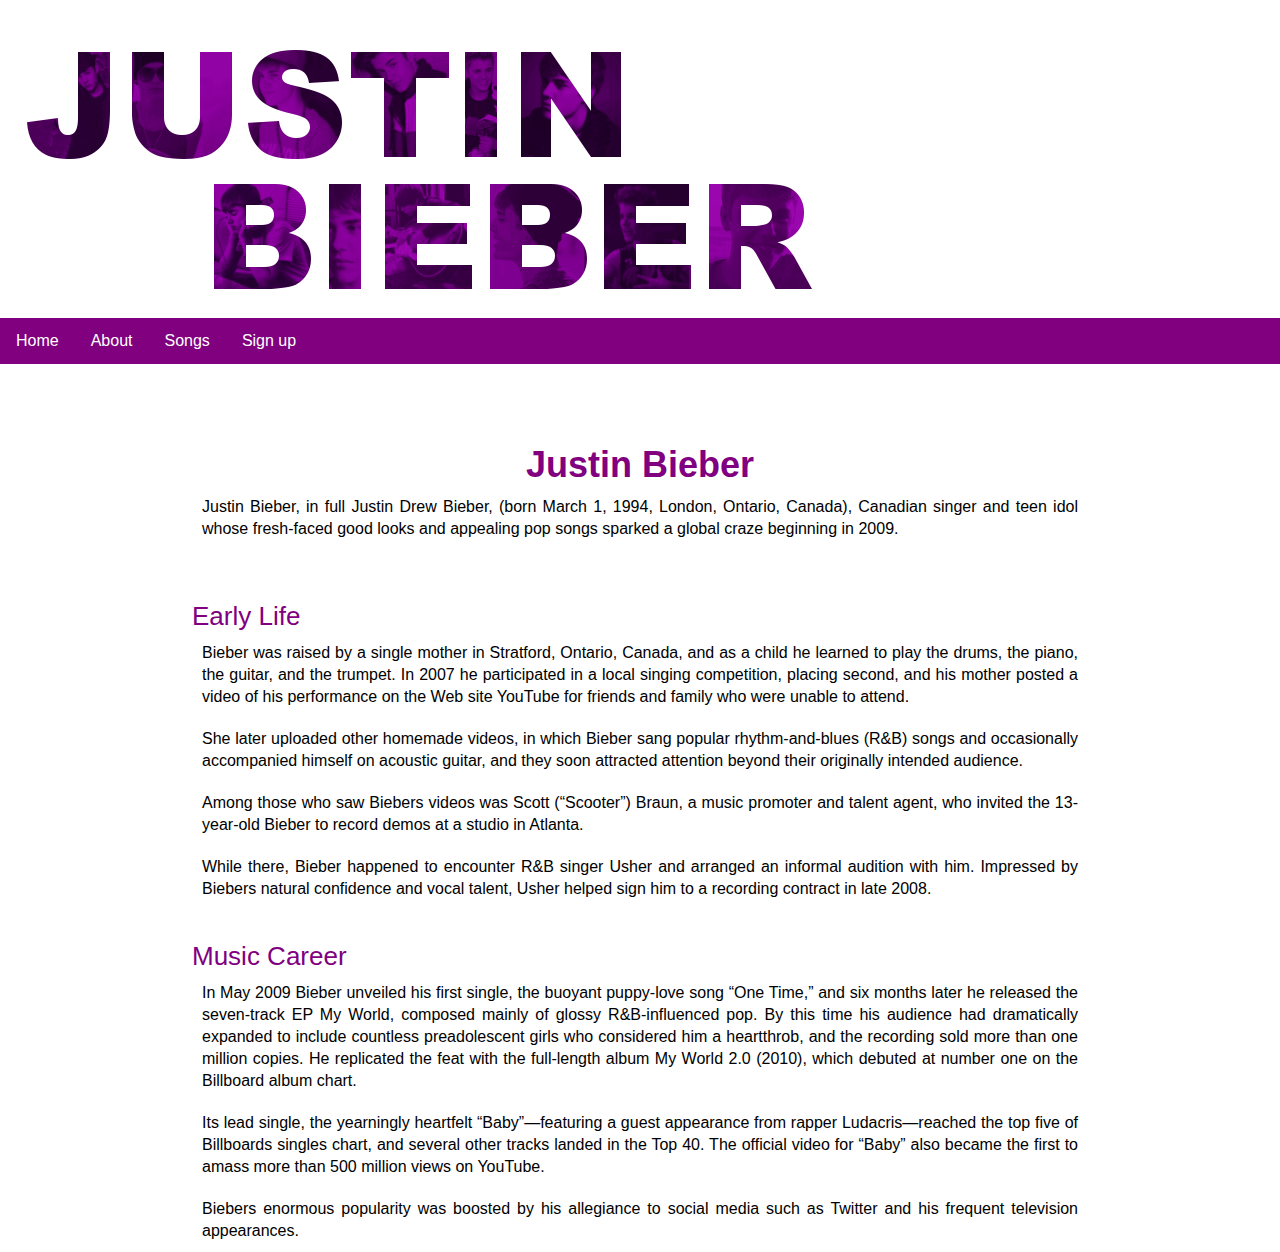
<file: WD WEBSITE/About.html>
<!DOCTYPE html>
<html lang="en">

<head>
    <meta charset="UTF-8">
<meta name="viewport" content="with=device-width, intial-scale=1.0">
<title>About</title>
<link rel="stylesheet" href="About.css">
     
</head>

<body>
<div class="header" style=min-height:25vh ! important;">
<nav>
<a href="index.html"><img src="images/logo.png" alt="JUSTIN BIEBER logo"></a>
<ul>
  <li><a class="active" href="index.html">Home</a></li>
  <li><a href="About.html">About</a></li>
  <li><a href="Songs.html">Songs</a></li>
  <li><a href="Sign up.html">Sign up</a></li>
</ul>

</nav>
 </div>
 <br>  
   
<div class="Life">

    <h1><br> Justin Bieber<br> </h1>
  <p>Justin Bieber, in full Justin Drew Bieber, (born March 1, 1994, London, Ontario, Canada), Canadian singer and teen idol whose fresh-faced good looks and appealing pop songs sparked a global craze beginning in 2009.<p>

<h2><br>Early Life<br></h2>

    <p>Bieber was raised by a single mother in Stratford, Ontario, Canada, and as a child he learned to play the drums, the piano, the guitar, and the trumpet. In 2007 he participated in a local singing competition, placing second, and his mother posted a video of his performance on the Web site YouTube for friends and family who were unable to attend. </p>


<p> She later uploaded other homemade videos, in which Bieber sang popular rhythm-and-blues (R&B) songs and occasionally accompanied himself on acoustic guitar, and they soon attracted attention beyond their originally intended audience. </p>

<p>Among those who saw Biebers videos was Scott (“Scooter”) Braun, a music promoter and talent agent, who invited the 13-year-old Bieber to record demos at a studio in Atlanta.</p>

<p> While there, Bieber happened to encounter R&B singer Usher and arranged an informal audition with him. Impressed by Biebers natural confidence and vocal talent, Usher helped sign him to a recording contract in late 2008.</p>


<h2><br>Music Career<br></h2>

<p>In May 2009 Bieber unveiled his first single, the buoyant puppy-love song “One Time,” and six months later he released the seven-track EP My World, composed mainly of glossy R&B-influenced pop. By this time his audience had dramatically expanded to include countless preadolescent girls who considered him a heartthrob, and the recording sold more than one million copies. He replicated the feat with the full-length album My World 2.0 (2010), which debuted at number one on the Billboard album chart.</p>
<p>Its lead single, the yearningly heartfelt “Baby”—featuring a guest appearance from rapper Ludacris—reached the top five of Billboards singles chart, and several other tracks landed in the Top 40. The official video for “Baby” also became the first to amass more than 500 million views on YouTube.</p>
<p> Biebers enormous popularity was boosted by his allegiance to social media such as Twitter and his frequent television appearances.</p>
  
   </div> 
    
</body>
</html>
</file>
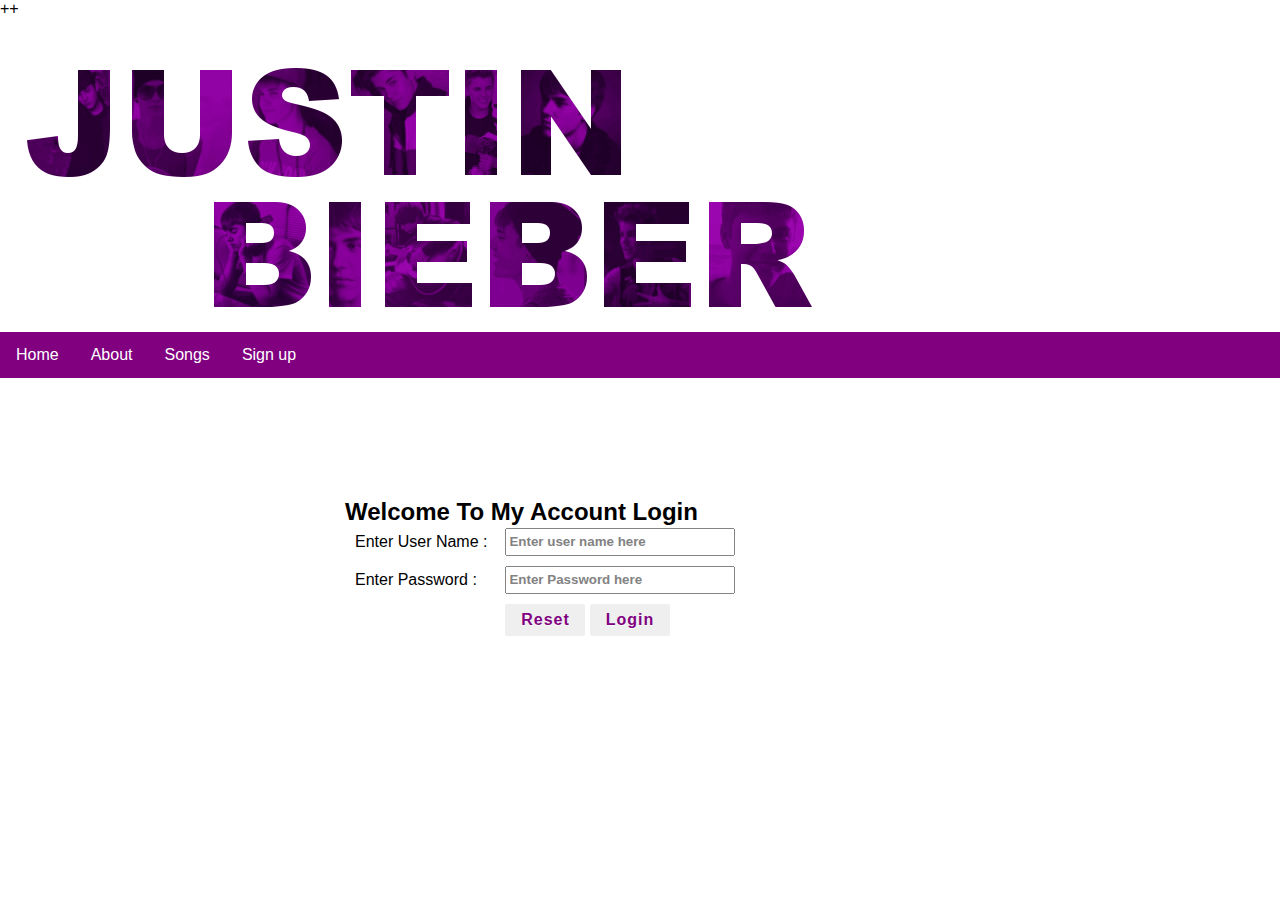
<file: WD WEBSITE/Sign up.html>
++<!DOCTYPE html>
<html lang="en">

<head>
<meta name="viewport" content="with=device-width, intial-scale=1.0">
<title>Sign up</title>
<link rel="stylesheet" href="Sign up.css">
    <link rel="stylesheet" href="https://cdnjs.cloudflare.com/ajax/libs/font-awesome/6.0.0/css/all.min.css" integrity="sha512-9usAa10IRO0HhonpyAIVpjrylPvoDwiPUiKdWk5t3PyolY1cOd4DSE0Ga+ri4AuTroPR5aQvXU9xC6qOPnzFeg==" crossorigin="anonymous" referrerpolicy="no-referrer" />
</head>

<body>

<div class="header" style="min-height:25vh !important;">
<nav>
<a href="index.html"><img src="images/logo.png" alt="JUSTIN BIEBER logo"></a>
<ul>
  <li><a class="active" href="index.html">Home</a></li>
  <li><a href="About.html">About</a></li>
  <li><a href="Songs.html">Songs</a></li>
  <li><a href="Sign up.html">Sign up</a></li>
</ul>
</nav>
</div>
  <head>
  <title>Welcome To Login Form</title>
  </head>

	<body>
	<!-- Main div code -->
	<div id="main">
	<div class="h-tag">
	<h2>Welcome To My Account Login</h2>
	</div>
	<!-- Login box -->
	<div class="login">
	<table cellspacing="2" align="center" cellpadding="8" border="0">
	<tr>
	<td>Enter User Name :</td>
	<td><input type="text" placeholder="Enter user name here" id="email" class="tb" /></td>
	</tr>
	<tr>
	<td>Enter Password :</td>
	<td><input type="password" placeholder="Enter Password here" id="pwd1" class="tb" /></td>
	</tr>
	<tr>
	<td></td>
	<td>
	<input type="submit" value="Reset" onclick="clearFunc()" class="btn" />
	<input type="submit" value="Login" class="btn" onClick="login()" /></td>
	</tr>
	</table>
	</div>
  	 <!-- login box div ending here.. -->
	</div>
	<!-- Main div ending here... -->
    
 
</body>
</html>
</file>
<file: WD WEBSITE/About.css>
*{
	margin:0;
	padding-top:0;
	font-family: Arial;
}
.header{
	min-height: 100vh;
	width:100%; 
	background-position: auto;
	background-size: auto;
	position: relative;	
}
.btn-group .button {
  background-color: #862d59; 
  border: 1px solid white;
  color: white;
  padding: 15px 32px;
  text-align: center;
  text-decoration: none;
  display: inline-block;
  font-size: 20px;
  cursor: pointer;
  float: left;
  margin-left:2%;
  
}

ul {
  list-style-type: none;
  margin: 0;
  padding: 0;
  overflow: hidden;
  background-color: purple;
}

li {
  float: left;
}

li a {
  display: block;
  color: white;
  text-align: center;
  padding: 14px 16px;
  text-decoration: none;
}

li a:hover:not(.active) {
  background-color: purple;
}

.active {
  background-color: #purple;
}

.Life {
    width: 70%;
    margin: auto;
    text-align: justify;
    padding-top: 20px;
}
h1{
    color: purple;
    font-size: 36px;
    font-weight: 600;
    text-align: center;
}
h2{
    color: purple;
    font-size: 26px;
    font-weight: 300;
    text-align: left;
}
p{
    
    font-size: 16px;
    font-weight: 300px;
    line-height: 22px;
    padding: 10px;
	text-decoration: none;
}
</file>
<file: WD WEBSITE/Sign up.css>
*{
	margin:0;
	padding-top:0;
	font-family: Arial;
}
.header{
	min-height: 100vh;
	width:100%;
	background-position: auto;
	background-size: auto;
	position: relative;
	
	
}
ul {
  list-style-type: none;
  margin: 0;
  padding: 0;
  overflow: hidden;
  background-color: purple;
}

li {
  float: left;
}

li a {
  display: block;
  color: white;
  text-align: center;
  padding: 14px 16px;
  text-decoration: none;
}

li a:hover:not(.active) {
  background-color: pink;
}

.active {
  background-color: #pink;
}

{
     margin:0px;
	 background-color:#purple;
	 color:#purple;
	 font-family:Arial, Helvetica, sans-serif;
   }
   #main
   {
     width:600px;
	 height:260px;
	 margin-left:auto;
	 margin-right:auto;
	 border-radius:5px;
	 padding-left:10px;
	 margin-top:100px;
     border-top:3px double #purple;
	 border-bottom:3px double #purple;
	 padding-top:20px;
   }
   #main table
   {
     font-family:"Comic Sans MS", cursive;
   } 
  /* css code for textbox */
  #main .tb
  {
    height:28px;
	width:230px;
	border:1px solid #purple;
	color:purple;
	font-weight:bold;
	border-left:5px solid #purple;
	opacity:0.9;
  }
.h2{
	color:purple;
}

   /* css code for button*/
   #main .btn
   {
    width:80px;
	height:32px;
	outline:none;
	font-weight:bold;
	border:0px solid purple;
	text-shadow: 0px 0.5px 0.5px #fff;	
    border-radius: 2px;
	font-weight: 600;
	color: purple;
	letter-spacing: 1px;
	font-size:16px;
	-webkit-transition: 1s;
	-moz-transition: 1s;
	transition: 1s;
   }
  
   #main .btn:hover
   {
    background-color:purple;
	outline:none; 
	border-radius: 2px;
	color:purple;
	border:1px solid purple;
   }
</file>
